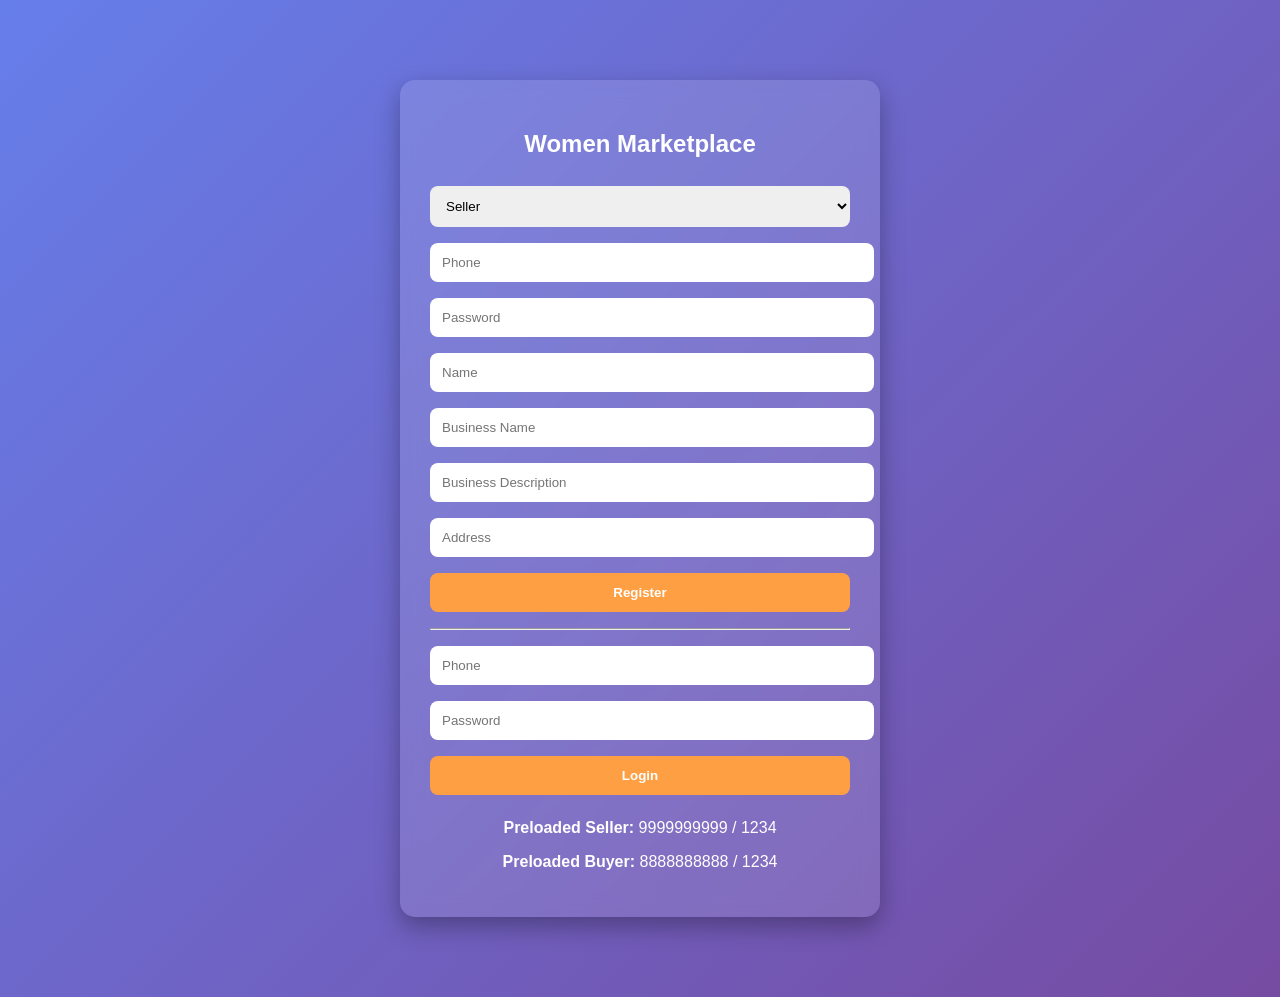
<file: index.html>
<!DOCTYPE html>
<html>
<head>
  <title>Women Business Platform</title>
  <link rel="stylesheet" href="style.css">
</head>
<body>

<div class="center-box">
  <h2>Women Marketplace</h2>

  <select id="role" onchange="toggleFields()">
    <option value="seller">Seller</option>
    <option value="buyer">Buyer</option>
  </select>

  <input id="phone" placeholder="Phone">
  <input id="password" type="password" placeholder="Password">
  <input id="name" placeholder="Name">

  <div id="sellerFields">
    <input id="businessName" placeholder="Business Name">
    <input id="description" placeholder="Business Description">
  </div>

  <input id="address" placeholder="Address">

  <button onclick="register()">Register</button>

  <hr>

  <input id="loginPhone" placeholder="Phone">
  <input id="loginPassword" type="password" placeholder="Password">
  <button onclick="login()">Login</button>

  <p><b>Preloaded Seller:</b> 9999999999 / 1234</p>
  <p><b>Preloaded Buyer:</b> 8888888888 / 1234</p>
</div>

<script src="script.js"></script>
</body>
</html>
</file>
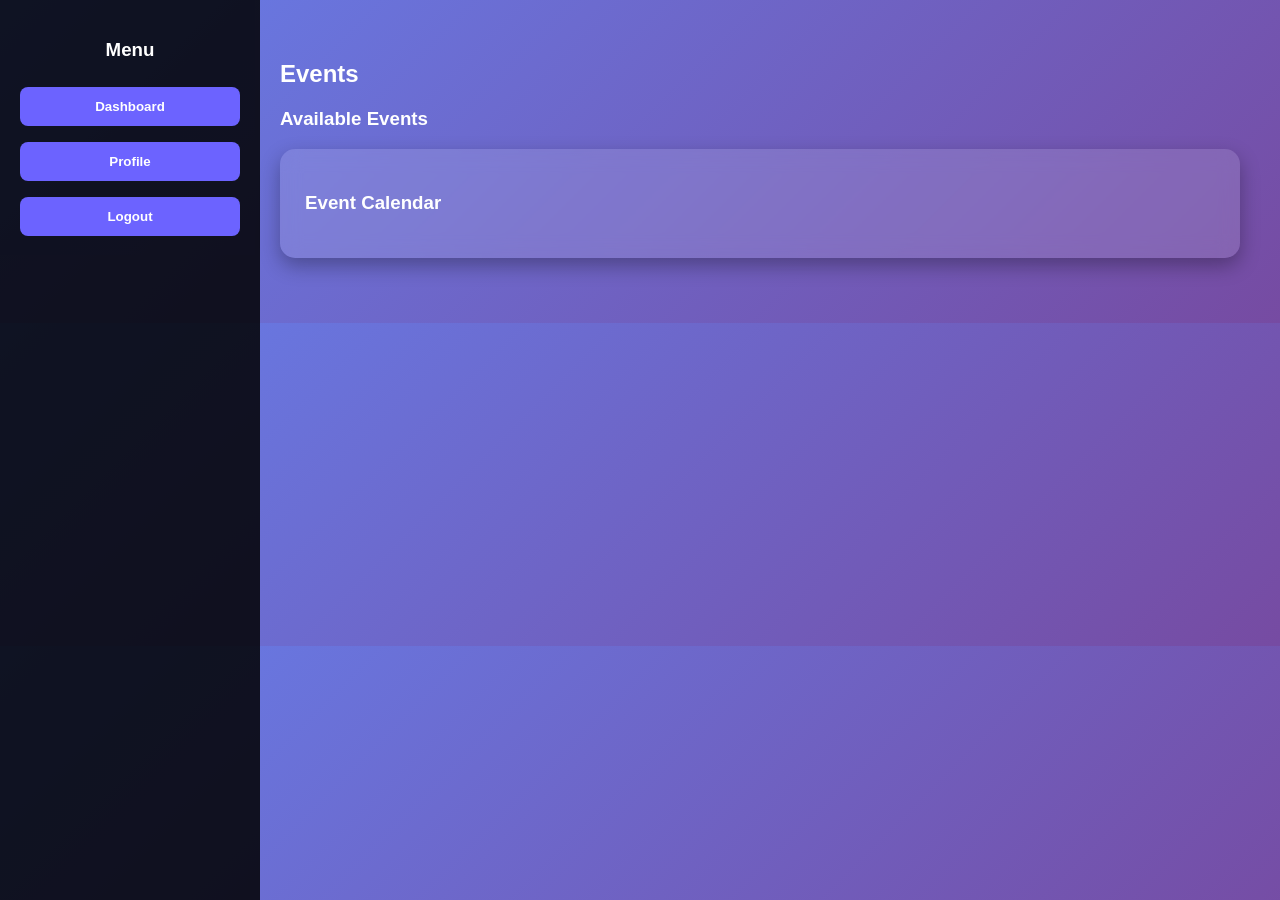
<file: events.html>
<!DOCTYPE html>
<html>
<head>
  <title>Events</title>
  <link rel="stylesheet" href="style.css">
</head>
<body>

<div class="sidebar">
  <h3>Menu</h3>
  <button onclick="goDashboard()">Dashboard</button>
  <button onclick="goProfile()">Profile</button>
  <button onclick="logout()">Logout</button>
</div>

<div class="main">
  <h2>Events</h2>

  <div id="createEventSection"></div>

  <h3>Available Events</h3>
  <div id="eventsList"></div>
  <div class="card">
  <h3>Event Calendar</h3>
  <div id="calendar"></div>
</div>
</div>

<script src="script.js"></script>
</body>
</html>
</file>
<file: style.css>
body {
  margin: 0;
  font-family: 'Segoe UI', sans-serif;
  background: linear-gradient(135deg,#667eea,#764ba2);
  color: white;
}

/* Center Box */
.center-box {
  width: 420px;
  margin: 80px auto;
  background: rgba(255,255,255,0.12);
  padding: 30px;
  border-radius: 15px;
  text-align: center;
  backdrop-filter: blur(10px);
  box-shadow: 0 10px 25px rgba(0,0,0,0.3);
}

/* Inputs */
input, select {
  width: 100%;
  padding: 12px;
  margin: 8px 0;
  border-radius: 8px;
  border: none;
  outline: none;
}

/* Buttons */
button {
  width: 100%;
  padding: 12px;
  margin: 8px 0;
  border-radius: 8px;
  border: none;
  background: #ff9f43;
  color: white;
  font-weight: bold;
  cursor: pointer;
  transition: 0.3s;
}

button:hover {
  background: #ff6b00;
  transform: translateY(-2px);
}

/* Sidebar */
.sidebar {
  width: 220px;
  position: fixed;
  height: 100vh;
  background: rgba(0,0,0,0.85);
  padding: 20px;
}

.sidebar h3 {
  text-align: center;
}

.sidebar button {
  background: #6c63ff;
}

.sidebar button:hover {
  background: #574fd6;
}

/* Main Area */
.main {
  margin-left: 240px;
  padding: 40px;
}

/* Cards */
.card {
  background: rgba(255,255,255,0.12);
  padding: 25px;
  margin-bottom: 25px;
  border-radius: 15px;
  backdrop-filter: blur(10px);
  box-shadow: 0 8px 20px rgba(0,0,0,0.3);
}

/* Score Box */
.score {
  position: absolute;
  right: 40px;
  top: 25px;
  background: gold;
  color: black;
  padding: 12px 18px;
  border-radius: 12px;
  font-weight: bold;
  box-shadow: 0 5px 15px rgba(0,0,0,0.3);
}
</file>
